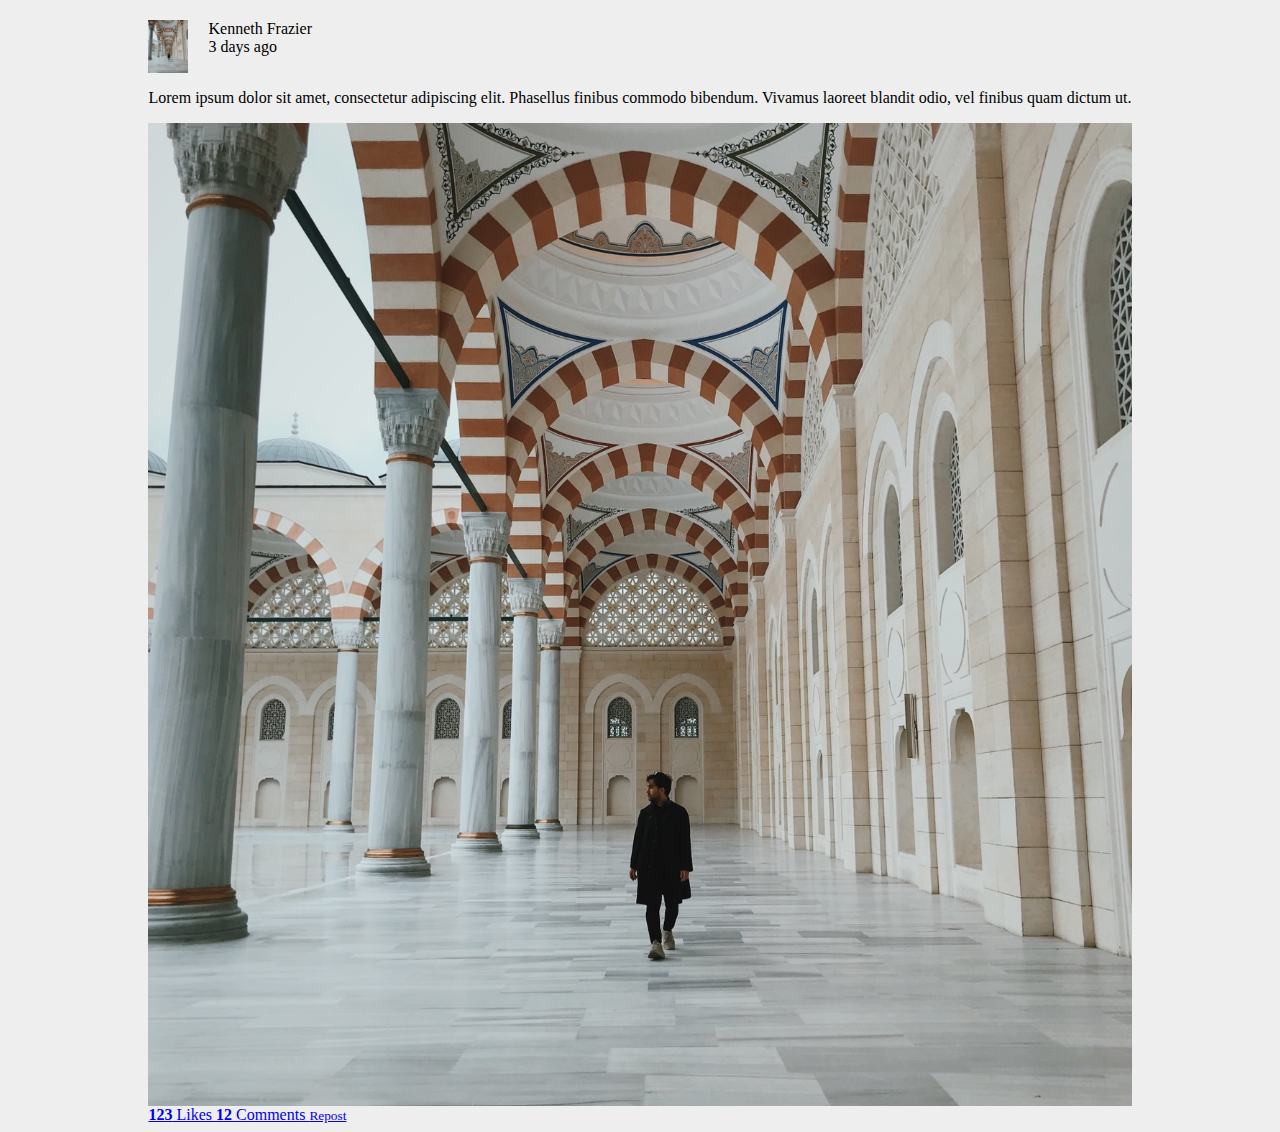
<file: index.html>
<html lang="en">
<head>
    <meta charset="UTF-8">
    <meta http-equiv="X-UA-Compatible" content="IE=edge">
    <meta name="viewport" content="width=device-width, initial-scale=1.0">
    <link rel="stylesheet" href="design.css">
    <!-- CSS only -->
    <link href="https://cdn.jsdelivr.net/npm/bootstrap@5.1.3/dist/css/bootstrap.min.css" rel="stylesheet" integrity="sha384-1BmE4kWBq78iYhFldvKuhfTAU6auU8tT94WrHftjDbrCEXSU1oBoqyl2QvZ6jIW3" crossorigin="anonymous">
    <title>mustapha learn</title>
</head>
<body>
    <div class="posts-content">
        <div class="row">
            <div class="col-lg-6">
                <div class="card mb-4">
                  <div class="card-body">
                    <div class="media mb-3">
                      <img src="./pexels-iam-hogir-8185047.jpg" class="d-block ui-w-40 rounded-circle" alt="">
                      <div class="media-body ml-3">
                        Kenneth Frazier
                        <div class="text-muted small">3 days ago</div>
                      </div>
                    </div>
                
                    <p>
                      Lorem ipsum dolor sit amet, consectetur adipiscing elit. Phasellus finibus commodo bibendum. Vivamus laoreet blandit odio, vel finibus quam dictum ut.
                    </p>
                    <a href="javascript:void(0)" class="ui-rect ui-bg-cover" style="background-image: url('./pexels-iam-hogir-8185047.jpg');"></a>
                  </div>
                  <div class="card-footer">
                    <a href="javascript:void(0)" class="d-inline-block text-muted">
                        <strong>123</strong> Likes</small>
                    </a>
                    <a href="javascript:void(0)" class="d-inline-block text-muted ml-3">
                        <strong>12</strong> Comments</small>
                    </a>
                    <a href="javascript:void(0)" class="d-inline-block text-muted ml-3">
                      <small class="align-middle">Repost</small>
                    </a>
                  </div>
                </div>
            </div>
        </div>
    </div>
<!-- JavaScript Bundle with Popper -->
<script src="https://cdn.jsdelivr.net/npm/bootstrap@5.1.3/dist/js/bootstrap.bundle.min.js" integrity="sha384-ka7Sk0Gln4gmtz2MlQnikT1wXgYsOg+OMhuP+IlRH9sENBO0LRn5q+8nbTov4+1p" crossorigin="anonymous"></script>

</body>
</html>
</file>
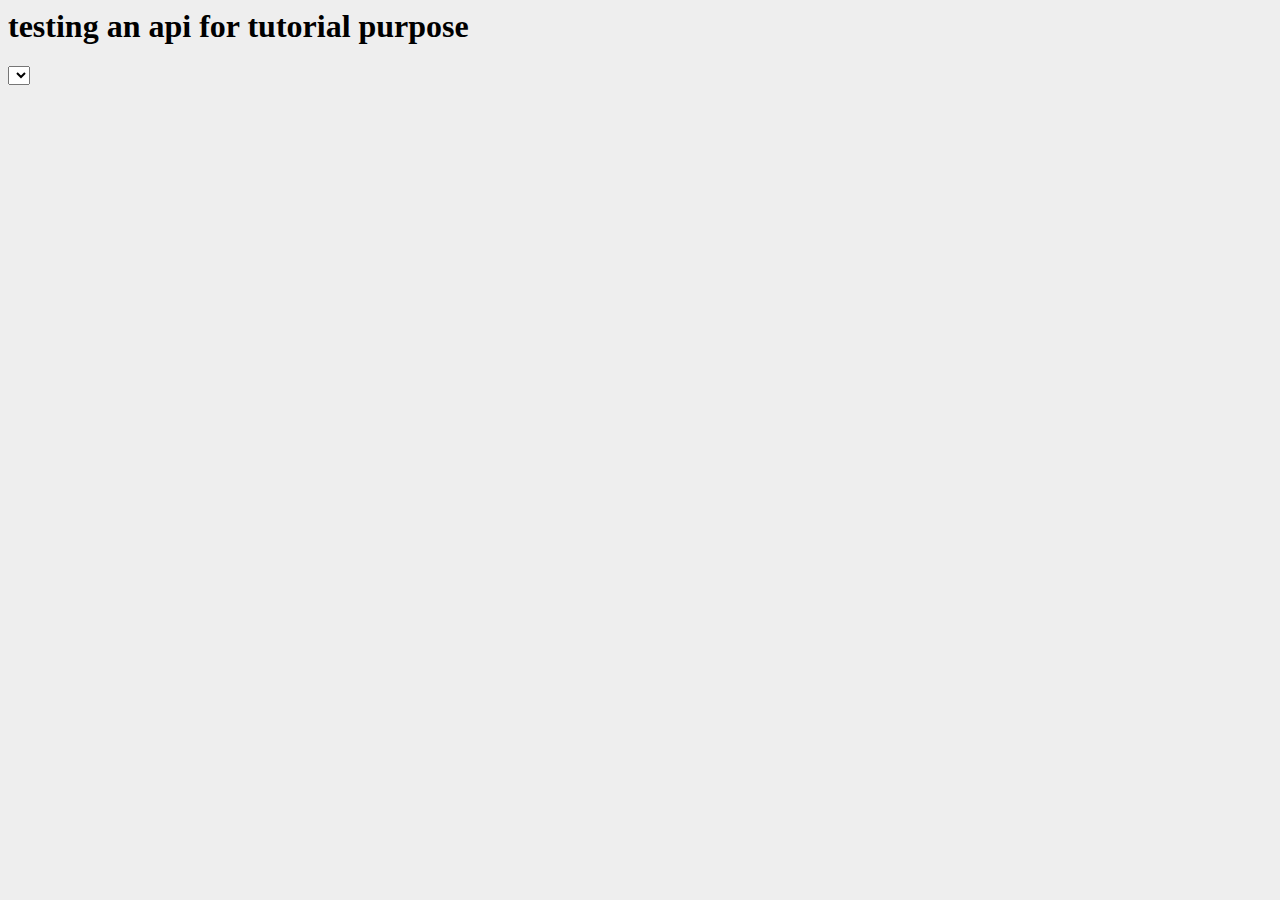
<file: api.html>
<html lang="en">
<head>
    <meta charset="UTF-8">
    <meta http-equiv="X-UA-Compatible" content="IE=edge">
    <meta name="viewport" content="width=device-width, initial-scale=1.0">
    <link rel="stylesheet" href="design.css">
    <!-- CSS only -->
    <link href="https://cdn.jsdelivr.net/npm/bootstrap@5.1.3/dist/css/bootstrap.min.css" rel="stylesheet" integrity="sha384-1BmE4kWBq78iYhFldvKuhfTAU6auU8tT94WrHftjDbrCEXSU1oBoqyl2QvZ6jIW3" crossorigin="anonymous">
    <title>mustapha learn</title>
</head>
<body>
   <header>
    <h1>testing an api for tutorial purpose</h1>
    <select class="form-select" aria-label="Default select example" onchange="getchar(this.value)"  id="sel">
    </select>
    </header>
    <div class="oper" id="oper">

    </div>
<!-- JavaScript Bundle with Popper -->
<script src="https://cdn.jsdelivr.net/npm/bootstrap@5.1.3/dist/js/bootstrap.bundle.min.js" integrity="sha384-ka7Sk0Gln4gmtz2MlQnikT1wXgYsOg+OMhuP+IlRH9sENBO0LRn5q+8nbTov4+1p" crossorigin="anonymous"></script>
<script src="script.js"> </script>
</body>
</html>
</file>
<file: design.css>
body {
    background:#eee;
}
.posts-content{
    margin-top:20px;
    display: flex; 
    justify-content: center;   
}
.ui-w-40 {
    width: 40px !important;
    height: auto;
}
.default-style .ui-bordered {
    border: 1px solid rgba(24,28,33,0.06);
}
.ui-bg-cover {
    background-color: transparent;
    background-position: center center;
    background-size: cover;
}
.ui-rect {
    padding-top: 50% !important;
}
.ui-rect, .ui-rect-30, .ui-rect-60, .ui-rect-67, .ui-rect-75 {
    position: relative !important;
    display: block !important;
    padding-top: 100% !important;
    width: 100% !important;
}
.d-flex, .d-inline-flex, .media, .media>:not(.media-body), .jumbotron, .card {
    -ms-flex-negative: 1;
    flex-shrink: 1;
}
.bg-dark {
    background-color: rgba(24,28,33,0.9) !important;
}
.card-footer, .card hr {
    border-color: rgba(24,28,33,0.06);
}
.ui-rect-content {
    position: absolute !important;
    top: 0 !important;
    right: 0 !important;
    bottom: 0 !important;
    left: 0 !important;
}
.default-style .ui-bordered {
    border: 1px solid rgba(24,28,33,0.06);
}

.mb-3 {
    display: flex;
    flex-direction: row;
    gap: 20px;
}
</file>
